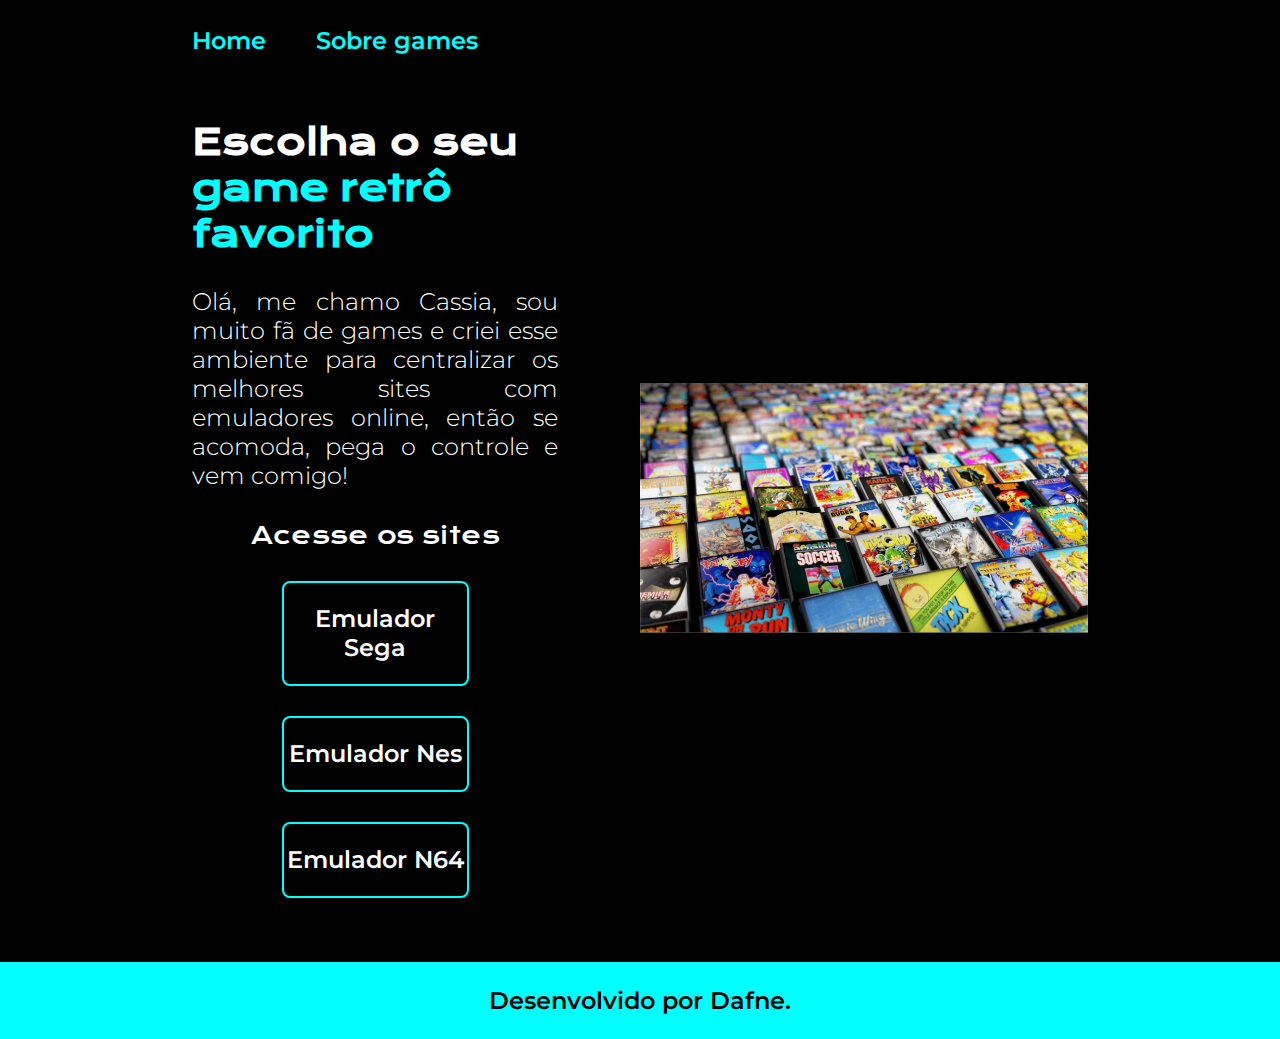
<file: index.html>
<!DOCTYPE html>
<html lang="pt-br">
<head>
    <meta charset="UTF-8">
    <meta http-equiv="X-UA-Compatible" content="IE=edge">
    <meta name="viewport" content="width=device-width, initial-scale=1.0">
    <title>Emulador</title>
    <link rel="stylesheet" href="./styles/style.css">
</head>
<body>
    <header class="cabecalho">
        <nav class="cabecalho__menu">
            <a class="cabecalho__menu__link" href="index.html">Home</a>
            <a class="cabecalho__menu__link" href="about.html">Sobre games</a>
        </nav>
    </header>
    <main class="apresentacao">
        <section class="apresentacao__conteudo">
            <h1 class="apresentacao__conteudo__titulo">Escolha o seu<strong class="titulo-destaque"> game retrô favorito</strong></h1>
            <p class="apresentacao__conteudo__texto">Olá, me chamo Cassia, sou muito fã de games e criei esse ambiente para centralizar os melhores sites com emuladores online, então se acomoda, pega o controle e vem comigo!
            <div class="apresentacao__links">
                <h2 class="apresentacao__links__subtitulo">Acesse os sites</h2>
                <a class="apresentacao__botoes" href="https://www.playemulator.com/sega-online">Emulador Sega</a>
                <a class="apresentacao__botoes" href="https://www.playemulator.com/nes-online/">Emulador Nes</a>
                <a class="apresentacao__botoes" href="https://www.playemulator.com/n64-online/">Emulador N64</a>

            </div>
        </section>
            <img class="apresentacao__imagem" src="./assets/retro.png" alt="Fitas de jogos retrô">
    </main>
    <footer class="rodape">
        <p>Desenvolvido por Dafne.</p>
    </footer>
    
</body>
</html>
</file>
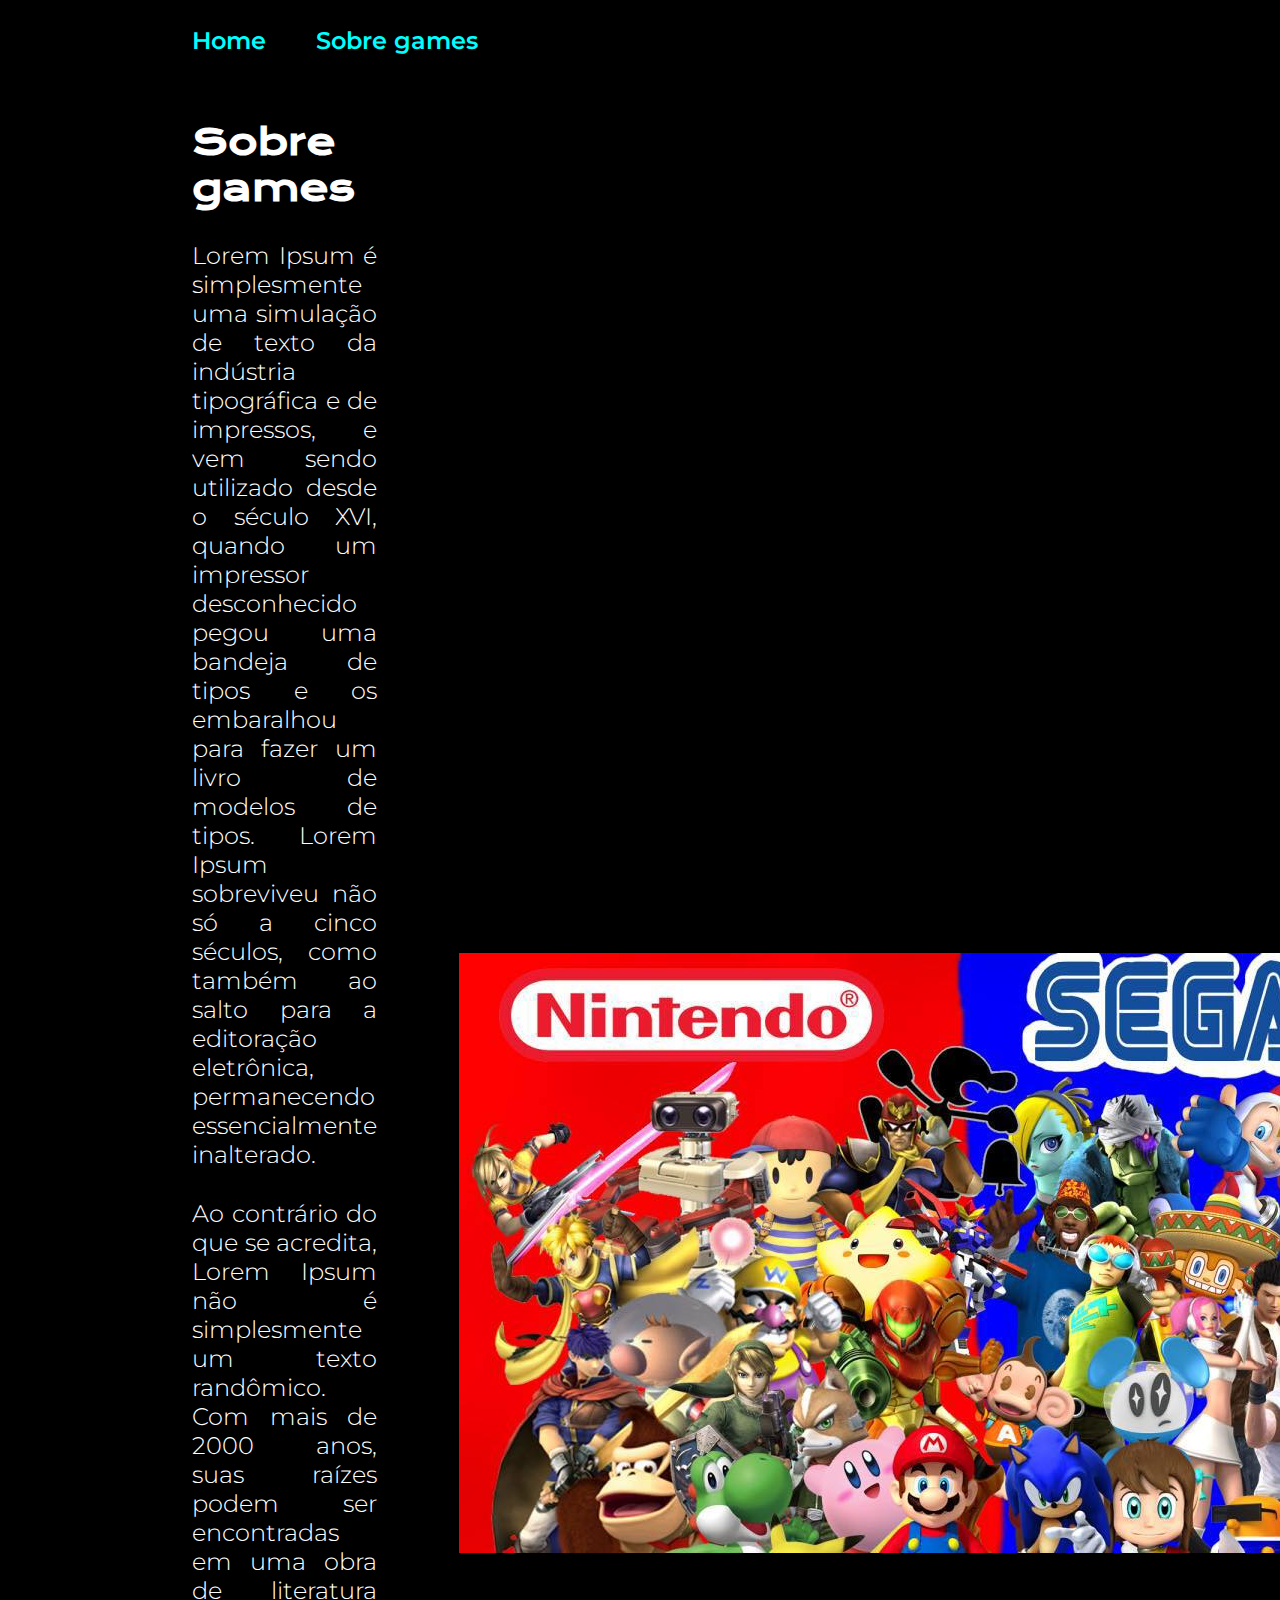
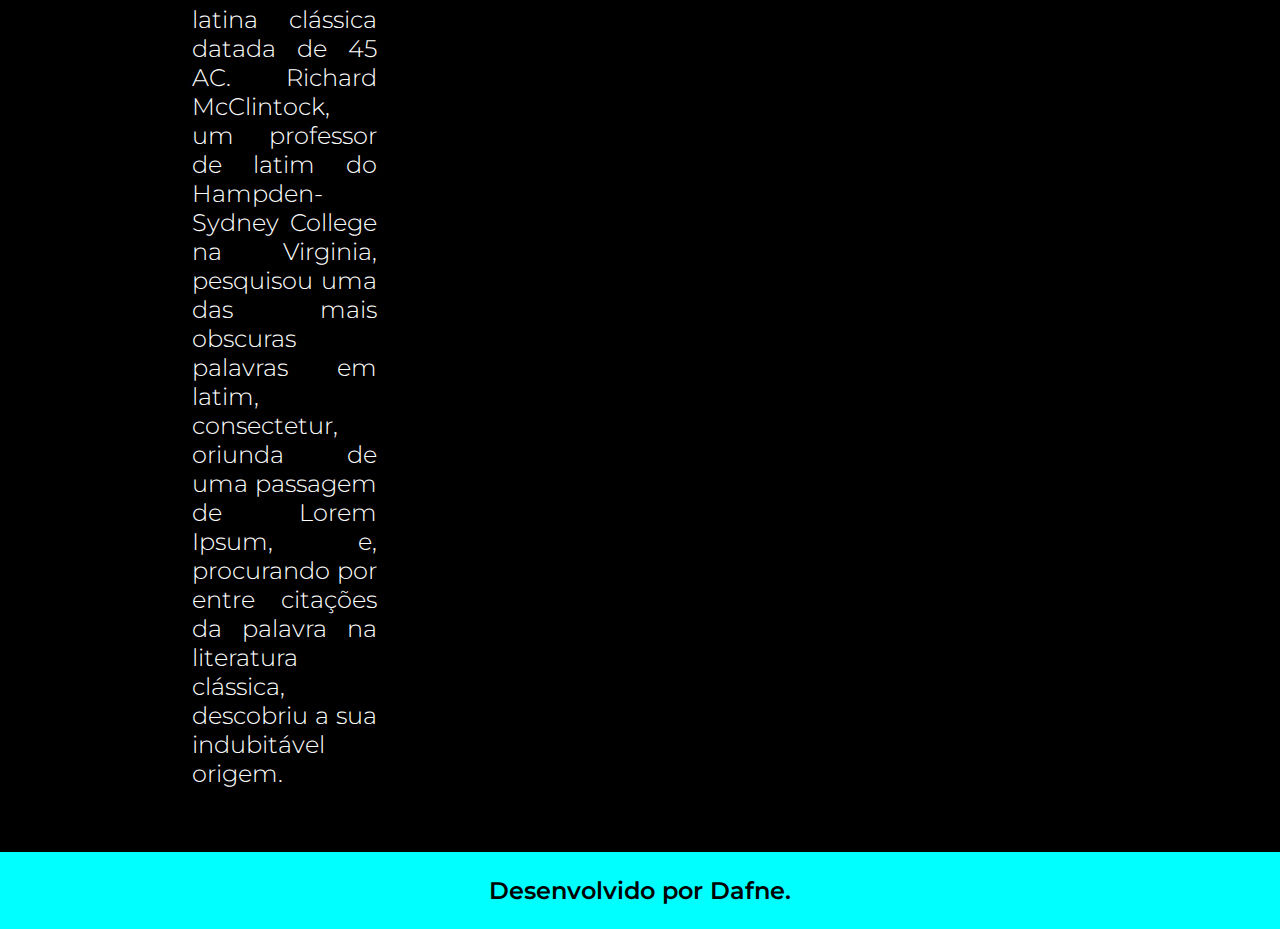
<file: about.html>
<!DOCTYPE html>
<html lang="pt-br">
<head>
    <meta charset="UTF-8">
    <meta name="viewport" content="width=device-width, initial-scale=1.0">
    <title>Sobre games</title>
    <link rel="stylesheet" href="./styles/style.css">
</head>
<body>
    <header class="cabecalho">
        <nav class="cabecalho__menu">
            <a class="cabecalho__menu__link" href="index.html">Home</a>
            <a class="cabecalho__menu__link" href="about.html">Sobre games</a>
        </nav>
    </header>
    <main class="apresentacao">
        <section class="apresentacao__conteudo">
            <h1 class="apresentacao__conteudo__titulo">Sobre games</h1>
            <p class="apresentacao__conteudo__texto">Lorem Ipsum é simplesmente uma simulação de texto da indústria tipográfica e de impressos, e vem sendo utilizado desde o século XVI, quando um impressor desconhecido pegou uma bandeja de tipos e os embaralhou para fazer um livro de modelos de tipos. Lorem Ipsum sobreviveu não só a cinco séculos, como também ao salto para a editoração eletrônica, permanecendo essencialmente inalterado.</p>
            <p class="apresentacao__conteudo__texto">Ao contrário do que se acredita, Lorem Ipsum não é simplesmente um texto randômico. Com mais de 2000 anos, suas raízes podem ser encontradas em uma obra de literatura latina clássica datada de 45 AC. Richard McClintock, um professor de latim do Hampden-Sydney College na Virginia, pesquisou uma das mais obscuras palavras em latim, consectetur, oriunda de uma passagem de Lorem Ipsum, e, procurando por entre citações da palavra na literatura clássica, descobriu a sua indubitável origem.</p>
        </section>
        <img src="assets/nintendo_sega.jpg" alt="nintendo_sega">
    </main>
    <footer class="rodape">
        <p>Desenvolvido por Dafne.</p>
    </footer>
</body>
</html>
</file>
<file: styles/style.css>
@import url('https://fonts.googleapis.com/css2?family=Krona+One&family=Montserrat:wght@100&display=swap');

:root {
    --cor-primaria: black;
    --cor-segundaria: white;
    --cor-tercearia: aqua;
    --cor-hover: #272727;

    --fonte-principal: 'Krona One', sans-serif;
    --fonte-secundaria: 'Montserrat', sans-serif;
}

* {
    margin: 0;
    padding: 0;
}

body {
    box-sizing: border-box;
    background-color: var(--cor-primaria);
    color: var(--cor-segundaria);
}

.cabecalho {
    padding: 2% 0% 0% 15%;
}

.cabecalho__menu {
    display: flex;
    gap: 50px;
}

.cabecalho__menu__link {
    font-family: var(--fonte-secundaria);
    font-size: 1.5rem;
    font-weight: 600;
    color: var(--cor-tercearia);
    text-decoration: none;
}

.apresentacao {
    padding: 5% 15%;
    display: flex;
    align-items: center;
    justify-content: space-between;
    gap: 82px;
}

.apresentacao__conteudo {
    width: 615px;
    display: flex;
    flex-direction: column;
    gap: 30px;
}

.apresentacao__conteudo__titulo {
    font-size: 2.25rem;
    font-family: var(--fonte-principal);
}

.titulo-destaque {
    color: var(--cor-tercearia);
}

.apresentacao__conteudo__texto {
    font-size: 1.5rem;
    font-family: var(--fonte-secundaria);
    font-weight: 300;
    text-align: justify;
}

.apresentacao__links {
    display: flex;
    flex-direction: column;
    justify-content: space-between;
    align-items: center;
    gap: 30px;
}

.apresentacao__links__subtitulo {
    font-family: var(--fonte-principal);
    font-weight: 400;
    font-size: 1.5rem;
}

.apresentacao__botoes {
    border: 2px solid var(--cor-tercearia);
    width: 50%;
    text-align: center;
    border-radius: 8px;
    font-size: 1.5rem;
    font-weight: 600;
    padding: 21.5px 0;
    text-decoration: none;
    color: var(--cor-segundaria);
    font-family: var(--fonte-secundaria);

}

.apresentacao__botoes:hover {
    background-color: var(--cor-hover);
}

.apresentacao__imagem {
    width: 50%;
}

.rodape {
    padding: 24px;
    color: var(--cor-primaria);
    background-color: var(--cor-tercearia);
    text-align: center;
    font-family: var(--fonte-secundaria);
    font-size: 1.5rem;
    font-weight: 600;
}

@media (max-width:1200px) {
    .cabecalho {
        padding: 10%;
    }

    .cabecalho__menu {
        justify-content: center;
    }

    .apresentacao {
        flex-direction: column-reverse;
    }

    .apresentacao__conteudo {
        width:auto;
    }

}
</file>
